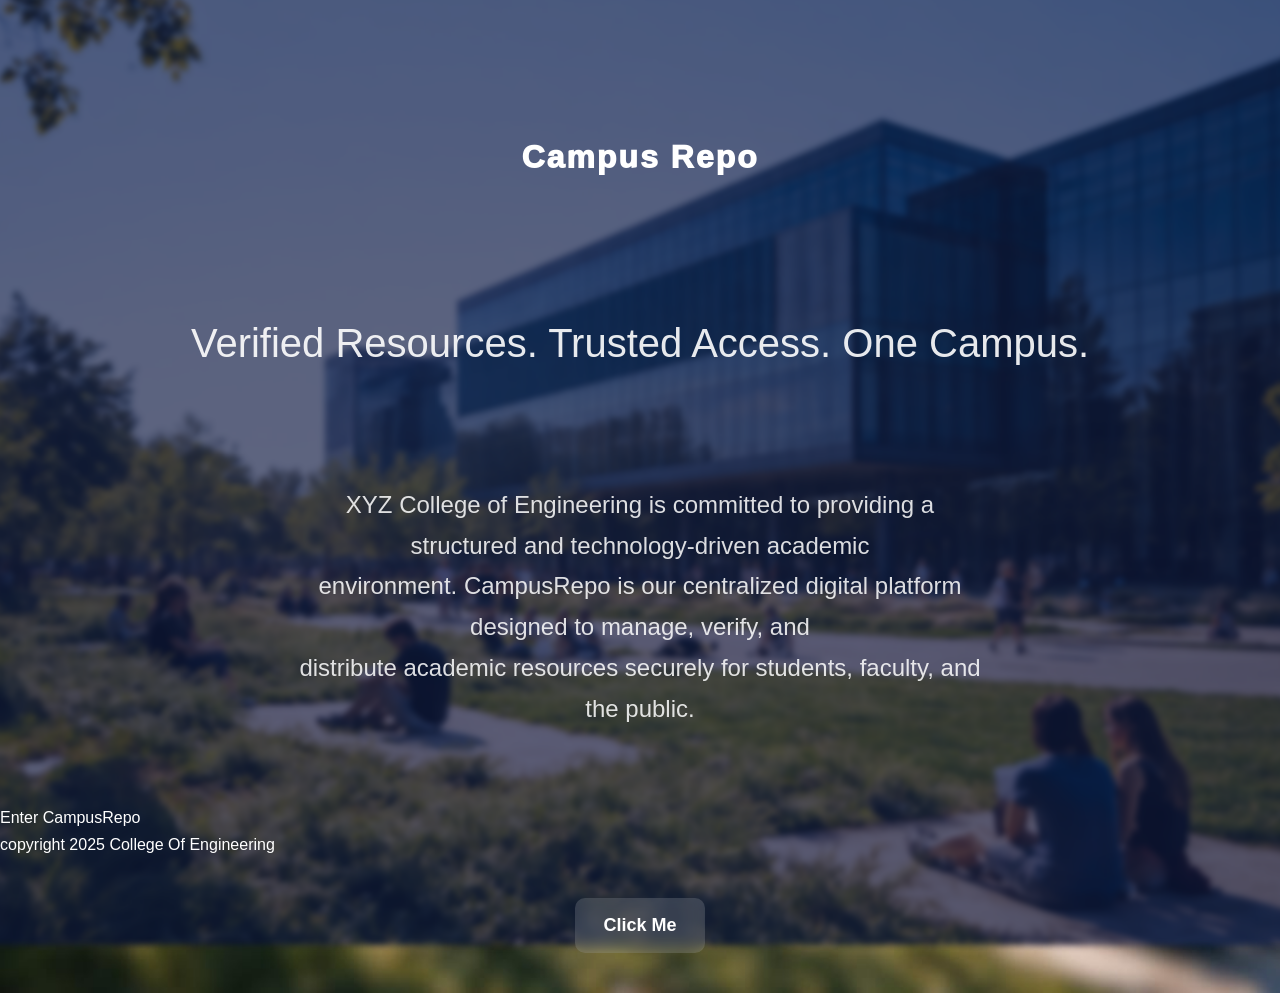
<file: college/index.html>
<!DOCTYPE html>
<html lang="en">
<head>
    <meta charset="UTF-8">
    <meta name="viewport" content="width=device-width, initial-scale=1.0">
    <title>Document</title>
</head>
<body>
   <!----> <link rel="stylesheet" href="style.css">
   <br>
   <br>
   <br>
   <br> <h1 style="color: white; text-align: center; font-size:xx-large">Campus Repo</h1>


<br>
<br>
<br>
   <h2 style="text-align: center; color: white;">Verified Resources. Trusted Access. One Campus.</h2>
   <br> <br>
   <p style="text-align: center; color: white; font-size: x-large;">XYZ College of Engineering is committed to providing a structured and technology-driven academic <br>
        environment. CampusRepo is our centralized digital platform designed to manage, verify, and <br>
         distribute academic resources securely for students, faculty, and the public.</p>
    
    <br> <br>

<buttton style="text-align: center;">Enter CampusRepo</buttton><br>
<copy style="color: white; text-align: center;">copyright 2025 College Of Engineering</copy>
    <div style="text-align: center;">
    <a href="#" class="btn">Click Me</a>
</div>





</body>
</html>
</file>
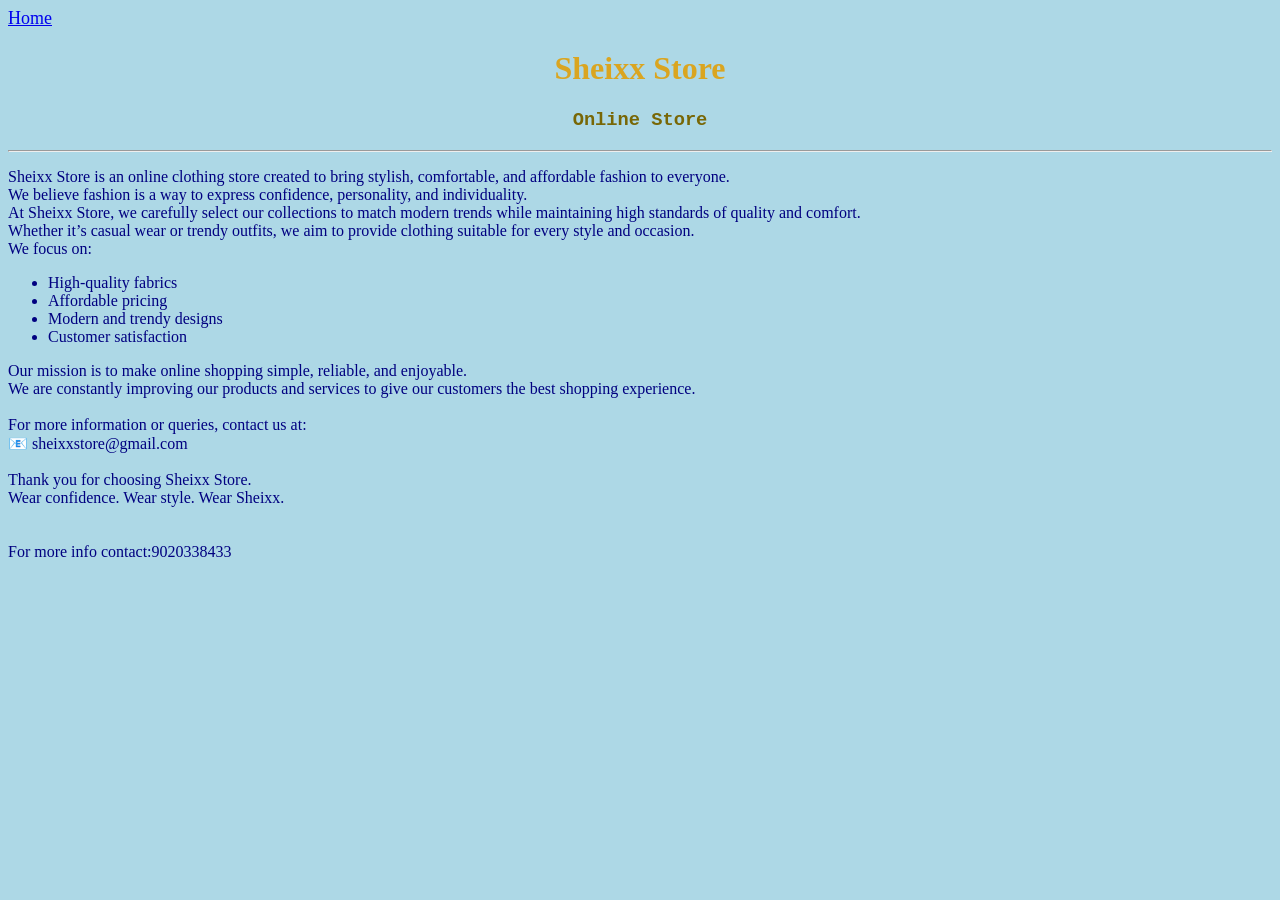
<file: aboutus.html>
<!DOCTYPE html>
<html lang="en">
<head>
    <meta charset="UTF-8">
    <meta name="viewport" content="width=<device-width>, initial-scale=1.0">
    <title>Document</title>
</head>
<navigation>
    <a style="font-size:large;" href="testwebsite.html">Home</a>
</navigation>
    <link rel="stylesheet" href="text.css">
<body style="background-color:lightblue"></body>
<body style="font-size: large; font-family:Arial, Helvetica, sans-serif" >
    <h1 style="color: blue; text-align: center; color: goldenrod;">Sheixx Store</h1>
    <h3 style="color: blue; color: rgb(120, 103, 6); text-align: center; font-family:'Courier New', Courier, monospace">Online Store</h3>
   <hr>
    <p >
        Sheixx Store is an online clothing store created to bring stylish, comfortable, and affordable fashion to everyone.<br> We believe fashion is a way to express confidence, personality, and individuality.<br>

At Sheixx Store, we carefully select our collections to match modern trends while maintaining high standards of quality and comfort. <br>Whether it’s casual wear or trendy outfits, we aim to provide clothing suitable for every style and occasion.<br>

We focus on:
<ul>
<li>High-quality fabrics</li>

<li>Affordable pricing</li>

<li>Modern and trendy designs</li>

<li>Customer satisfaction</li>
</ul>
Our mission is to make online shopping simple, reliable, and enjoyable.<br> We are constantly improving our products and services to give our customers the best shopping experience.<br>
<br>
For more information or queries, contact us at:<br>
📧 sheixxstore@gmail.com
<br>
<br>
Thank you for choosing Sheixx Store.<br>
Wear confidence. Wear style. Wear Sheixx.<br>
<br>
<br>


For more info contact:9020338433
    </p>

    <!---<link rel="stylesheet" href="styles.css">   <--->
</body>
</html>
</file>
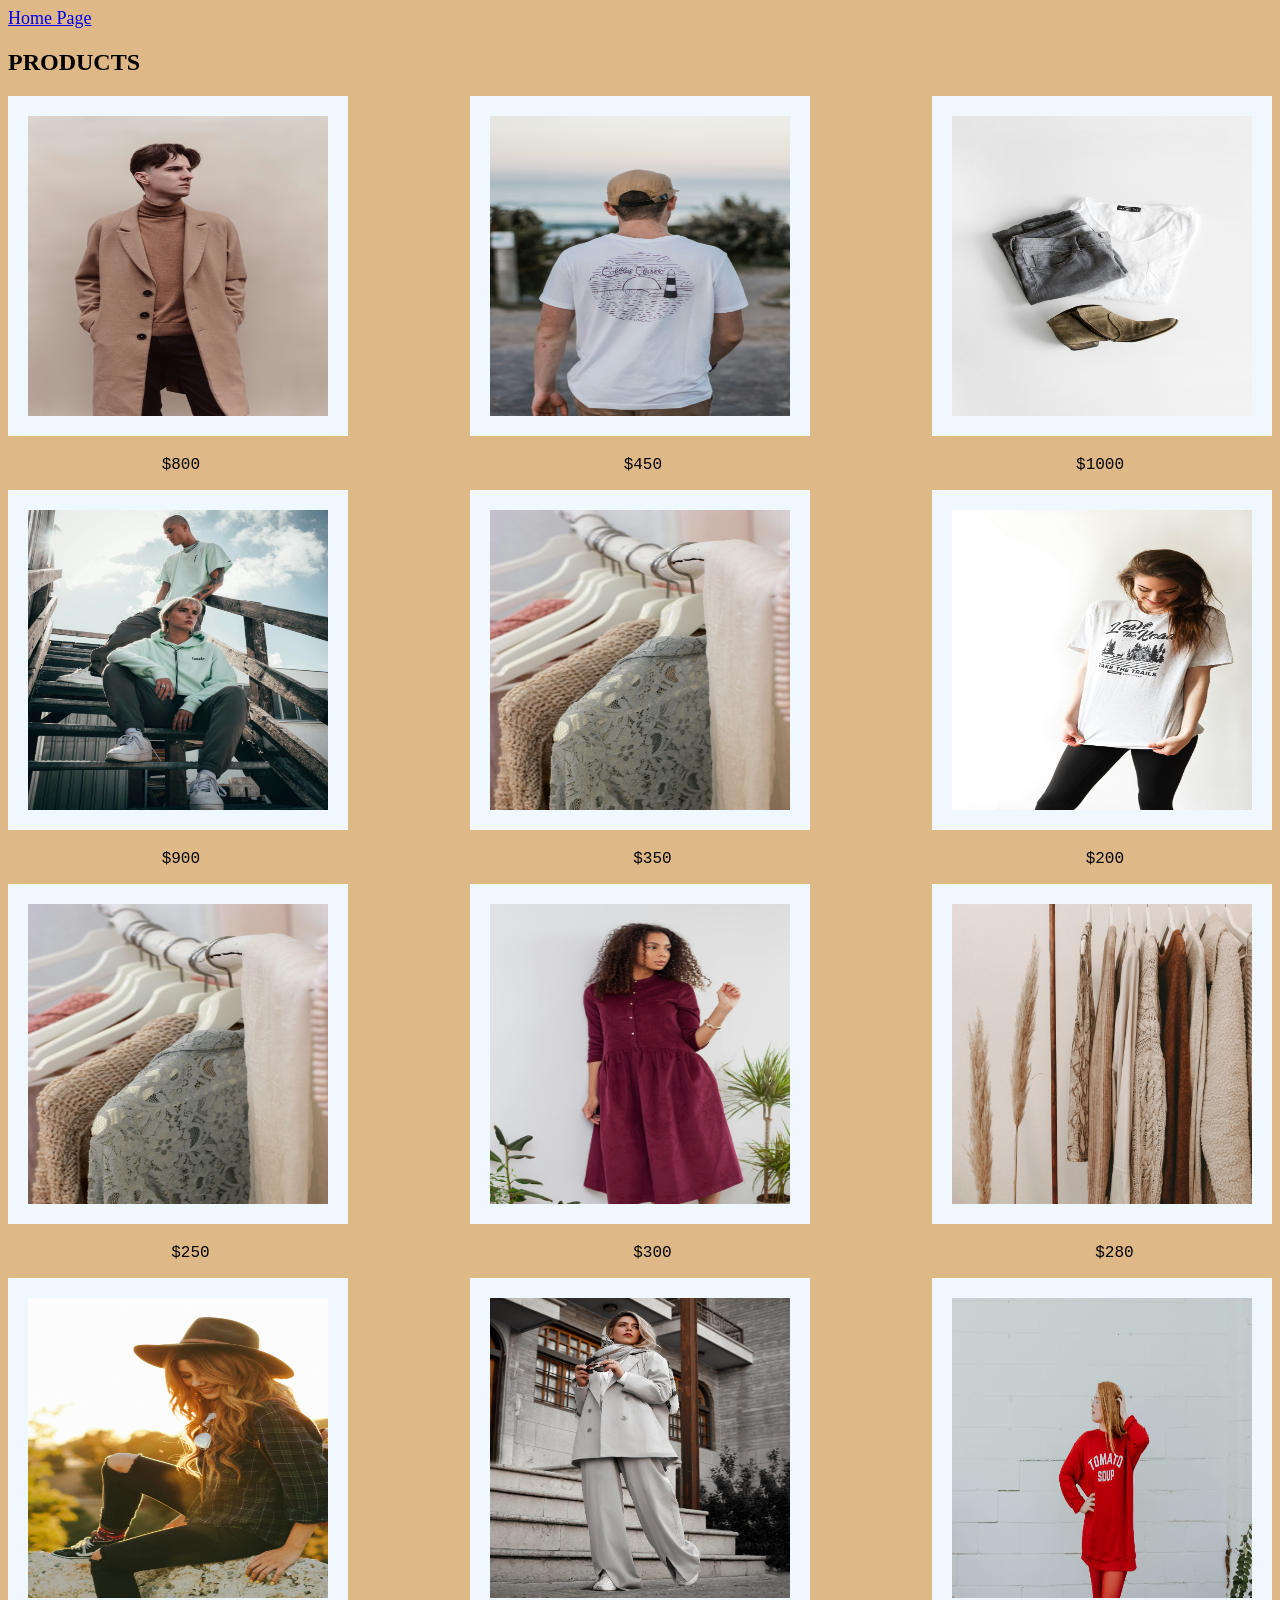
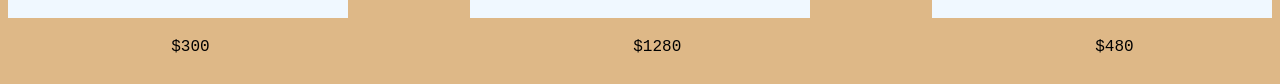
<file: home.html>
<!DOCTYPE html>
<html lang="en">
<head>
    <meta charset="UTF-8">
    <meta name="viewport" content="width=device-width, initial-scale=1.0">
    <title>Document</title>
</head>
<body style="background-color:burlywood;" >
      <nav>
  
  <a style="font-size: large;" href="testwebsite.html">Home Page</a>
</nav>

    
    <h2 style="color: black; text-decoration-thickness: inherit;">PRODUCTS</h2>
    <div class="row">
    <div class="img-box">
    <img src="taras-chernus-iIjResyhhW0-unsplash.jpg" height="300" width="300" border="20px" style="border-color: aliceblue;" alt="products">
    <div class="price" style="text-align: left; font-size: large;"><pre>                $800       </pre></div>
    </div>
    <div class="img-box">
    <img src="sincerely-media-9ShY-Tq70Mc-unsplash.jpg" height="300" width="300" border="20px" style="border-color: aliceblue;">
    <div class="price" style="text-align:left; font-size: large;"><pre>                $450   </pre></div>
    </div>

    <div class="image-box">
    <img src="sarah-dorweiler-gUPiTDBdRe4-unsplash.jpg" height="300" width="300" border="20px" style="border-color: aliceblue;">
    <div class="price" style="text-align: left; font-size: large;"><pre>               $1000</pre></div>
    </div>

    <div class="image-box">
    <img src="ns-37rVmK3jY-c-unsplash.jpg" height="300" width="300" border="20px" style="border-color: aliceblue;">
    <div class="Products" style="text-align: left; font-size: large;"><pre>                $900</pre></div>
    </div>


    <div class="image-box">
    <img src="micheile-henderson-FpPcoOAk5PI-unsplash.jpg" height="300" width="300" border="20px" style="border-color: aliceblue;">
    <div class="products" style="font-size: large; text-align: left;"><pre>                 $350</pre></div>
    </div>


    <div class="image-box">
    <img src="christian-bolt-VW5VjskNXZ8-unsplash.jpg" height="300" width="300" border="20px" style="border-color: aliceblue;">
    <div class="products" style="font-size: large; text-align: left;"><pre>                $200</pre></div>
    </div>


    
    <div class="image-box">
    <img src="micheile-henderson-FpPcoOAk5PI-unsplash.jpg" height="300" width="300" border="20px" style="border-color: aliceblue;">
    <div class="products" style="font-size: large; text-align:left;"><pre>                 $250</pre></div>
    </div>


    <div class="image-box">
    <img src="kate-skumen-PJRabkuH3_Q-unsplash.jpg" height="300" width="300" border="20px" style="border-color: aliceblue;">   
    <div class="products" style="font-size: large; text-align:left ;"><pre>                 $300</pre></div>
    </div>

    <div class="image-box">
    <img src="alyssa-strohmann-TS--uNw-JqE-unsplash.jpg" height="300" width="300" border="20px" style="border-color: aliceblue;">
    <div class="products" style="font-size: large; text-align: left;"><pre>                 $280</pre></div>
    </div>

    <div class="image-box">
        <img src="omar-lopez-9w20MZ0lsK8-unsplash.jpg" height="300" width="300" border="20px" style="border-color: aliceblue;" >
        <div class="products" style="font-size: large; text-align: left;"><pre>                 $300</pre></div>
    </div>

    <div class="image-box">
    <img src="reza-delkhosh-NTrI8tjgKo8-unsplash.jpg" height="300" width="300" border="20px" style="border-color: aliceblue;">
    <div class="products" style="font-size: large; text-align: left;"><pre>                 $1280</pre></div>
    </div>

    <div class="image-box">
    <img src="brooke-cagle-z1B9f48F5dc-unsplash.jpg" height="300" width="300" border="20px" style="border-color: aliceblue;">
    <div class="products" style="font-size: large; text-align: left;"><pre>                 $480</pre></div>
    </div>




</div>
    
</body>
</html>

<!--
   <h2>PRODUCTS</h2>

<div class="row">

    <div class="product">
        <img src="images/taras-chernus-iIjResyhhW0-unsplash.jpg"  height="300" width="300">
        <div class="price">$800</div>
    </div>

    <div class="product">
        <img src="images/sincerely-media-9ShY-Tq70Mc-unsplash.jpg" height="300" width="300">
        <div class="price">$450</div>
    </div>

    <div class="product">
        <img src="images/sarah-dorweiler-gUPiTDBdRe4-unsplash.jpg"  height="300" width="300">
        <div class="price">$1000</div>
    </div>

    <div class="product">
        <img src="images/ns-37rVmK3jY-c-unsplash.jpg"  height="300" width="300">
        <div class="price">$900</div>
    </div>

</div>
<-->
<link rel="stylesheet" href="style.css">

</body>
</html>
</file>
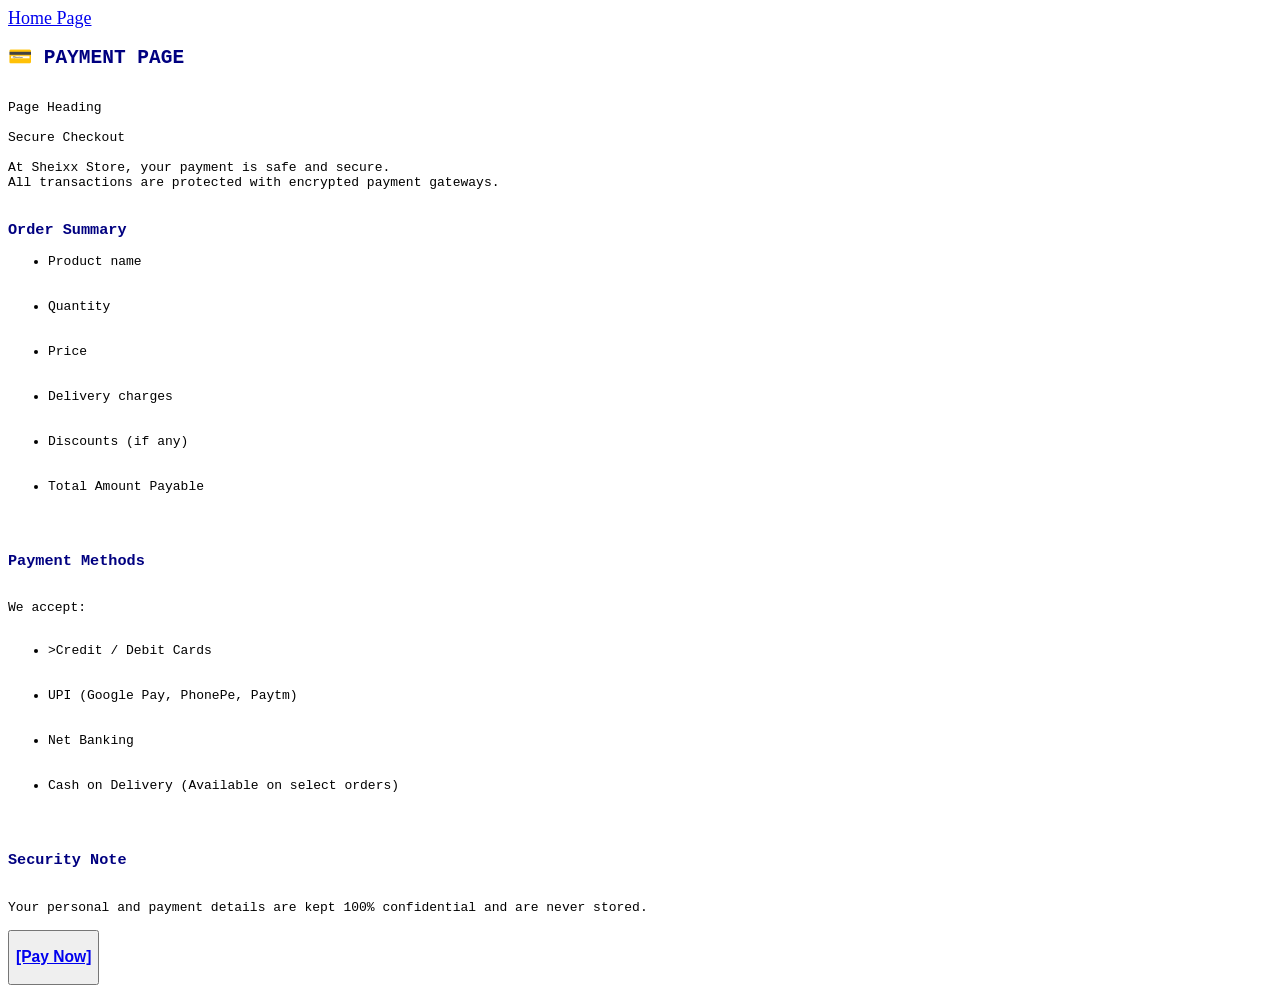
<file: payment.html>
<!DOCTYPE html>
<html lang="en">
<head>
    <meta charset="UTF-8">
    <meta name="viewport" content="width=P, initial-scale=1.0">
    <title>Document</title>
</head>
<body style="background-color:white ">
     <nav>
  <a style="font-size: large;" href="testwebsite.html">Home Page</a> 
</nav>
<!----
    <h2>Payment GateWay</h2>
<pre>
Secure Payment – Sheixx Store

At Sheixx Store, we ensure that your payment experience is safe, smooth, and reliable.
<br>All transactions are processed through secure and encrypted payment gateways to protect your personal and financial information.
<hr>
🧾 Order Summary

Please review your order details before proceeding with payment:

Product name, size, and color

Quantity selected

Item price

Delivery charges (if applicable)

Discounts / offers applied

Total payable amount
<hr>
👤 Customer & Delivery Details

Ensure your delivery information is correct:

Full name

Mobile number

Email address

Complete shipping address
<hr>
💳 Payment Options Available

We offer multiple payment methods for your convenience:

Credit / Debit Cards (Visa, MasterCard, RuPay)

UPI Payments (Google Pay, PhonePe, Paytm, etc.)

Net Banking (All major banks supported)

Cash on Delivery (Available on selected orders)
<hr>
🔐 Card Payment Information

If paying by card, please enter:

Cardholder name

Card number

Expiry date

CVV

Your card details are never stored.
<hr>
🏦 UPI & Net Banking

Enter your UPI ID and authorize payment

Or select your bank to complete payment securely
<hr>
📍 Billing Address

Same as delivery address (default)

Option to enter a different billing address
<hr>
🎟️ Offers & Coupons

Apply promo codes (if available)

Instant discount applied to total amount
<hr>
🛡️ Payment Security

100% secure and encrypted transactions

SSL-protected payment gateway

Safe handling of customer data
<hr>
📜 Terms & Confirmation

By placing your order, you agree to:    

Sheixx Store’s Terms & Conditions

Return, Refund & Cancellation Policy
<hr>
✅ Place Order

Click “Pay Now / Place Order” to complete your purchase.
Once payment is successful, you will receive an order confirmation message/email.
<hr>
📞 Need Help?

For payment-related queries or support, contact us at:
📧 sheixxstore@gmail.com
    </pre>

<-->
<pre>
<h2 style="color: navy;">💳 PAYMENT PAGE</h2>
Page Heading

Secure Checkout

At Sheixx Store, your payment is safe and secure. <br>All transactions are protected with encrypted payment gateways.

<h3 style="color: navy;">Order Summary</h3><ul><li>Product name</li>

<li>Quantity</li>

<li>Price</li>

<li>Delivery charges</li>

<li>Discounts (if any)</li>

<li>Total Amount Payable</li>
</ul>
<h3 style="color: navy;">Payment Methods</h3>
We accept:
<ul>
<li>>Credit / Debit Cards</li>

<li>UPI (Google Pay, PhonePe, Paytm)</li>

<li>Net Banking</li>

<li>Cash on Delivery (Available on select orders)</li>
</ul>
<h3 style="color: navy;">Security Note</h3>
Your personal and payment details are kept 100% confidential and are never stored.

<button><h3 style="color: black;"><a href="https://play.google.com/store/apps/details?id=com.google.android.apps.nbu.paisa.user&hl=en_IN">[Pay Now]</a></h3></button>
</pre>

</body>
</html>
</file>
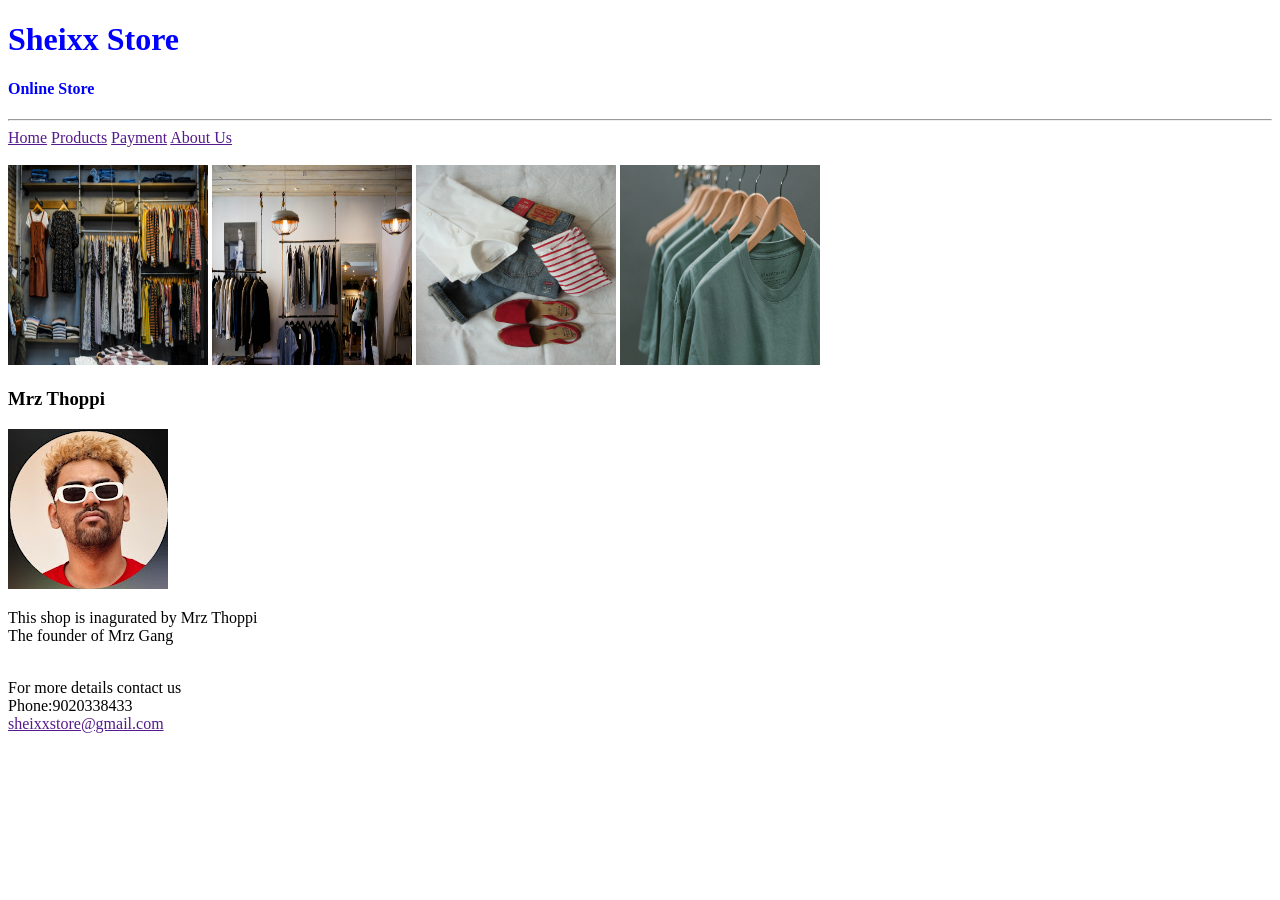
<file: test website.html>
<!DOCTYPE html>
<html lang="en">
<head>
    <meta charset="UTF-8">
    <meta name="viewport" content="width=device-width, initial-scale=1.0">
    <title>Document</title>
</head>
<body>
    <h1 style="color: blue;">Sheixx Store </h1>
    <h4 style="color: blue;">Online Store</h4>

    <hr>
    <a href="">Home</a>
    <a href="">Products</a>
    <a href="">Payment</a>
    <a href="">About Us</a> <br>
    <br>
    <img src="burgess-milner-OYYE4g-I5ZQ-unsplash.jpg" height=200 width=200">
    <img src="clark-street-mercantile-qnKhZJPKFD8-unsplash.jpg" height=200 width=200">
    <img src="junko-nakase-Q-72wa9-7Dg-unsplash.jpg" height=200 width=200">
    <img src="keagan-henman-xPJYL0l5Ii8-unsplash.jpg" height=200 width=200">
    
    <h3>Mrz Thoppi</h3>
    <img src="thoppi.jpg">
    <p>
        This shop is inagurated by Mrz Thoppi<br>
        The founder of Mrz Gang
    </p>
<br>
    For more details contact us <br>
    Phone:9020338433 <br>
    <a href="">sheixxstore@gmail.com</a>
</body>
</html>
</file>
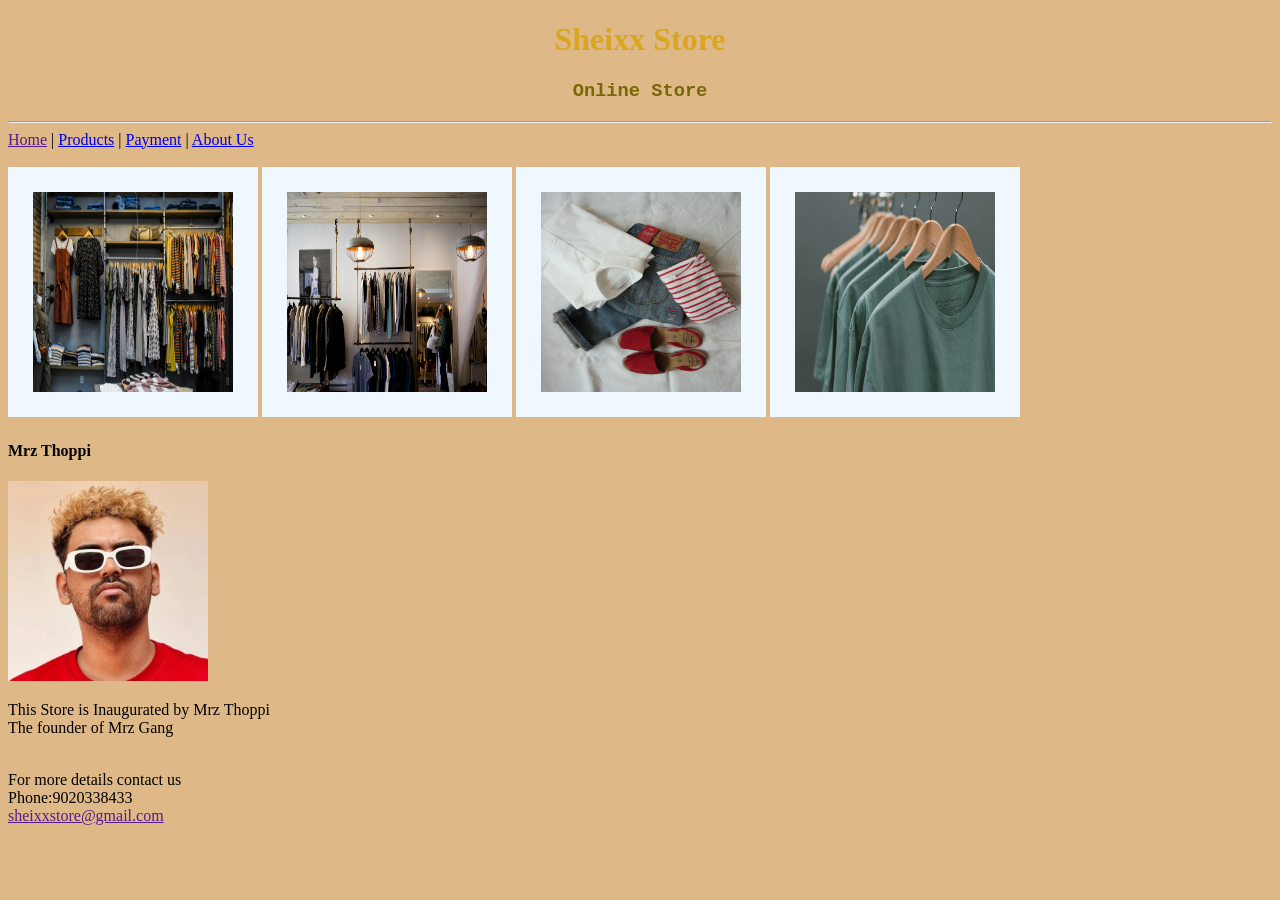
<file: testwebsite.html>
<!DOCTYPE html>
<html lang="en">
<head>
    <meta charset="UTF-8">
    <meta name="viewport" content="width=device-width, initial-scale=1.0">
    <title>Document</title>
</head>
<body>
    <h1 style="color: blue; text-align: center; color: goldenrod;">Sheixx Store </h1>
    <h3 style="color: blue; color: rgb(120, 103, 6); text-align: center; font-family:'Courier New', Courier, monospace">Online Store</h3>
 
    <hr>
    <a href="">Home</a> |
    <a href="home.html">Products</a> |
    <a href="payment.html">Payment</a> |
    <a href="aboutus.html">About Us</a> <br>
    <br>
    <img src="burgess-milner-OYYE4g-I5ZQ-unsplash.jpg" height="200" width="200" border="25px" style="border-color: aliceblue;">
    <img src="clark-street-mercantile-qnKhZJPKFD8-unsplash.jpg" height=200 width=200 border="25px"  style="border-color: aliceblue;">
    <img src="junko-nakase-Q-72wa9-7Dg-unsplash.jpg" height=200 width=200 border="25px" style="border-color: aliceblue;" >
    <img src="keagan-henman-xPJYL0l5Ii8-unsplash.jpg" height=200 width=200 border="25px" style="border-color: aliceblue;">
    

    <h4>Mrz Thoppi</h4>
    <img src="images.webp"height="200" width="200">
    <p>
        This Store is Inaugurated by Mrz Thoppi<br>
        The founder of Mrz Gang
    </p>
<br>
    For more details contact us <br>
    Phone:9020338433 <br>
    <a href="">sheixxstore@gmail.com</a>

    <link rel="stylesheet" href="styles.css">

</body>
</html>
</file>
<file: college/style.css>
/* Global typography */
body {
    font-family: 'Inter', sans-serif;
    font-size: 16px;
    line-height: 1.7;
    color: white;
}
h1 {
    font-family: 'Poppins', sans-serif;
    font-size: 64px;        /* Desktop */
    font-weight: 1000;
    letter-spacing: 2px;
    text-align: center;
    margin-bottom: 10px;
}
h2 {
    font-family: 'Poppins', sans-serif;
    font-size: 40px;
    font-weight: 500;
    text-align: center;
    opacity: 0.9;
}
p {
    font-family: 'Source Sans 3', sans-serif;
    /* font-family: 'Poppins', sans-serif;   */
    font-size: 20px;
    max-width: 700px;
    margin: 20px auto;
    text-align: center;
    opacity: 0.85;
}
a.btn {
    font-family: 'Poppins', sans-serif;
    font-size: 18px;
    padding: 12px 28px;
    border-radius: 10px;
    background: rgba(255,255,255,0.15);
    backdrop-filter: blur(6px);
}
footer {
    font-size: 14px;
    opacity: 0.7;
    font-family: 'Inter', sans-serif;
}
@media (max-width: 768px) {
    h1 {
        font-size: 42px;
    }

    h2 {
        font-size: 20px;
    }

    p {
        font-size: 16px;
    }
}





/*---------------------------------------------*/
body {
    background-image: url("images/hub.png");
    background-size: cover;
    color: white;
    text-shadow: 3px;
    
}

a
{
    
    color: rgb(252, 252, 252);          /* black text */
    text-decoration: none; /* removes underline */
    font-size: 20px;
    font-weight: bold;
    display: block;
    width: fit-content;
    margin: 40px auto;     /* centers it */
}
/* Base body */
body {
    margin: 0;
    color: white;
    position: relative;
    font-family: Arial, Helvetica, sans-serif;
}

/* Blurred dark-blue background */
body::before {
    content: "";
    position: fixed;
    inset: 0;

    background:
        linear-gradient(
            rgba(10, 20, 60, 0.65),
            rgba(10, 20, 60, 0.65)
        ),
        url("images/campus.png");

    background-size: cover;
    background-position: center;

    filter: blur(3px);       /* 👈 strong blur like screenshot */
    transform: scale(1.1);    /* prevents white edges */

    z-index: -1;
}

/* Links / button text */
a {
    color: white;
    text-decoration: none;
    font-size: 18px;
    font-weight: 600;
    display: block;
    width: fit-content;
    margin: 40px auto;
}


.content .content-right{
    display: block;
    width: 100%;
}

.content .content-right img{
width: 400px;
height: auto;
position: relative;
animation: rotate 10s linear infinite;
}
/* #Content */
/* ANIMATION  */

@keyframes rotate {
0%{
transform: rotate(0deg);
}
100%{
transform: rotate(360deg);
}
}


.main-box {
    background: rgba(0, 0, 0, 0.45);
    backdrop-filter: blur(6px);
    padding: 40px;
    max-width: 800px;
    margin: 80px auto;
    border-radius: 15px;
    text-align: center;
    z-index: 1;
    position: relative;
}

.site-header {
    position: fixed;
    top: 20px;
    right: 30px;
    z-index: 10;
}

.logo-img {
    width: 100px;      /* change size if needed */
    height: auto;
}
</file>
<file: text.css>
body
{
    color: navy;

}
</file>
<file: styles.css>
body
{
    background-color: burlywood;
}
</file>
<file: style.css>
.row {
    display: flex;
    flex-wrap: wrap;
    justify-content: space-between;
}

.product {
    width: 48%;   /* ⭐ THIS is the key */
    margin-bottom: 20px;
    height:200;
}

.product img {
    width: 200;
    height: 200;
    border: 5px solid aliceblue;
}

.price {
    font-size: 18px;
    margin-top: 5px;
}
</file>
